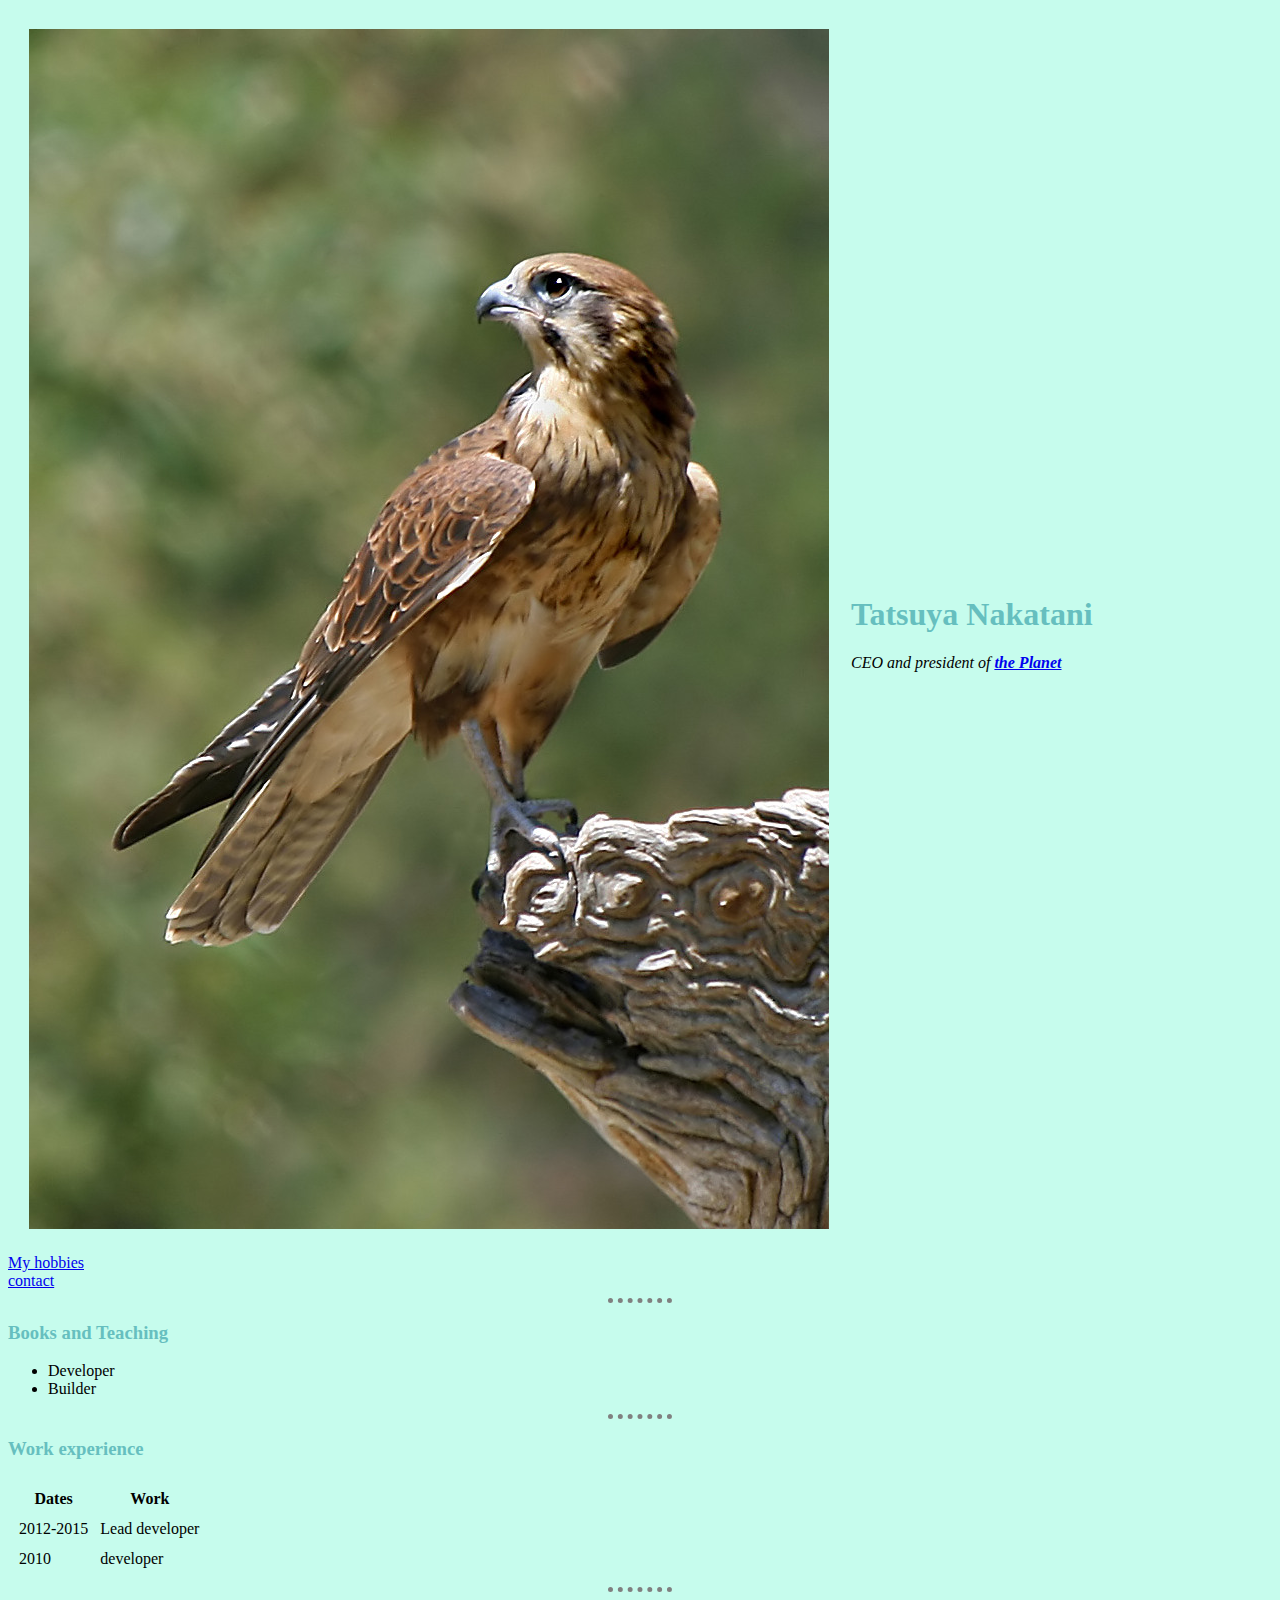
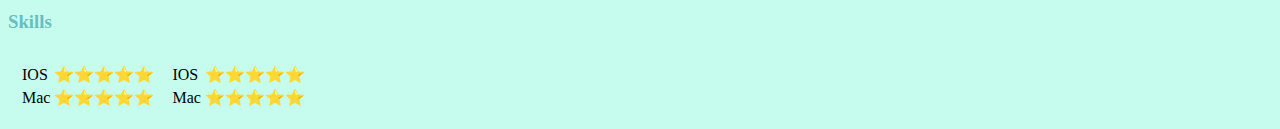
<file: HTML Personal site/index.html>
<!DOCTYPE html>
<html lang="en" dir="ltr">
  <head>
    <meta charset="utf-8">
    <title>Tats's Personal site</title>


       <link rel="stylesheet" href="css/styles.css">

     </head>




    <body>
  <table cellspacing = "20">
    <tr>
      <td><img src="falcon.jpg" alt=""></td>
      <td>  <h1> Tatsuya Nakatani </h1>
        <p> <em>CEO and president of <strong><a href="earth.jpeg">the Planet</a></strong></td>
    </tr>
  </table  >


    <a href="Hobbies.html">My hobbies</a>
    <br>
    <a href="contact.html">contact</a>


    <hr>
    <h3>Books and Teaching</h3>
    <ul>
      <li>Developer</li>
      <li>Builder</li>
    </ul>

    <hr>
    <h3>Work experience</h3>

    <table cellspacing = "10">
      <thead>
        <tr>
          <th>Dates</th>
          <th>Work</th>
        </tr>
      </thead>
      <tbody>

      </tbody>
      <tfoot>

      </tfoot>
      <tr>
        <td>2012-2015</td>
        <td>Lead developer</td>
      </tr>
      <tr>
        <td>2010</td>
         <td>developer</td>
      </tr>
    </table>
    <hr>
    <h3>Skills</h3>

    <table cellspacing = "10">
    <tr>
      <td>  <table>
          <tr>
          <td>IOS</td>
          <td>⭐️⭐️⭐️⭐️⭐️</td>
          </tr>
          <tr>
          <td>Mac</td>
          <td>⭐️⭐️⭐️⭐️⭐️</td>
          </tr>
        </table></td>
      <td>  <table>
          <tr>
          <td>IOS</td>
          <td>⭐️⭐️⭐️⭐️⭐️</td>
          </tr>
          <tr>
          <td>Mac</td>
          <td>⭐️⭐️⭐️⭐️⭐️</td>
          </tr>
        </table></td>
    </tr>



  </body>
</html>
</file>
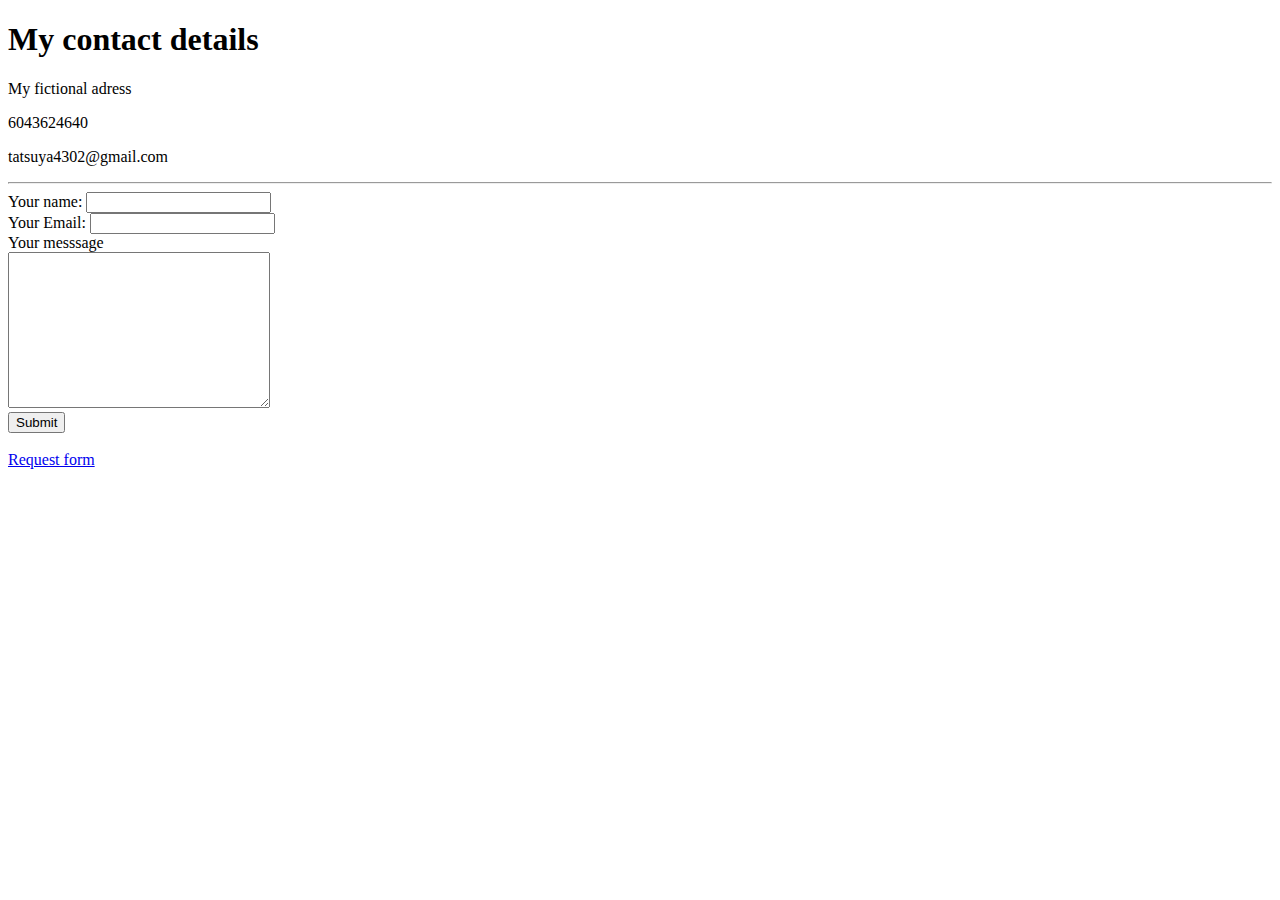
<file: HTML Personal site/contact.html>
<!DOCTYPE html>
<html lang="en" dir="ltr">
  <head>
    <meta charset="utf-8">
    <title>Contact Me</title>
     <link rel="stylesheet" href="contact.css">
  </head>
  <body>

    <h1>My contact details</h1>
      <p>My fictional adress</p>
      <p>6043624640</p>
      <p>tatsuya4302@gmail.com</p>
    <hr>
    <form  action="<a href="mailto:tatsuya4302@gmail.com" method="post"enctype="text/plain">
       <label > Your name:</label>
       <input type="text" name="yourName" value=""><br>
       <label > Your Email:</label>
       <input type="email" name="yourEmail" value=""><br>
       <label >Your messsage</label><br>
       <textarea name="yourMessage" rows="10" cols="30"></textarea><br>
       <input type="submit" name="" >
     </form>
     <br>
       <a href="form.html">Request form</a>


  </body>
</html>
</file>
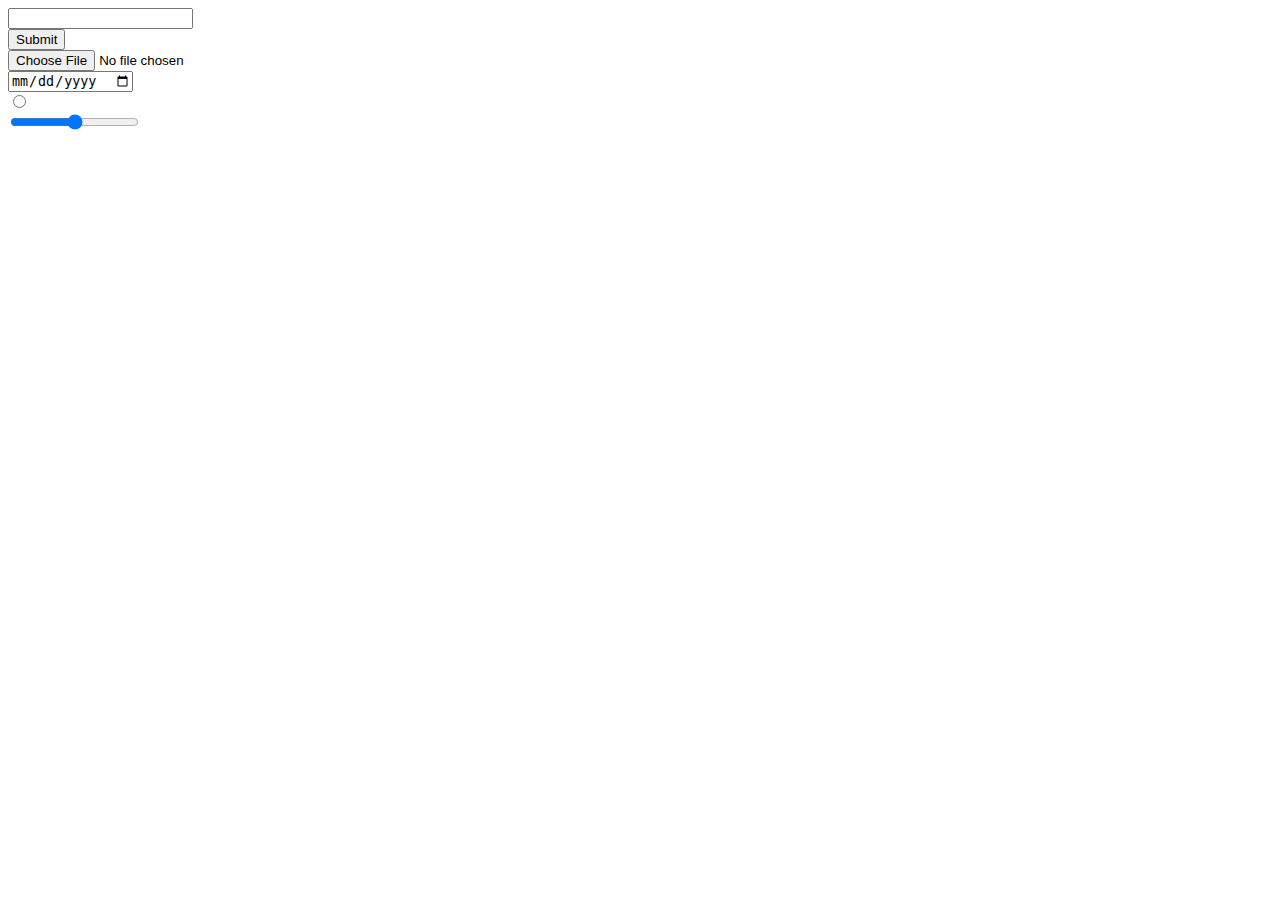
<file: HTML Personal site/form.html>
<!DOCTYPE html>
<html lang="en" dir="ltr">
  <head>
    <meta charset="utf-8">
    <title>form request</title>
  </head>
  <body>
    <form class="" action="index.html" method="post">
      <input type="text"><br>
      <input type="submit"><br>
      <input type="file"><br>
      <input type="date"><br>
      <input type="radio"><br>
      <input type="range"><br>

    </form>
  </body>
</html>
</file>
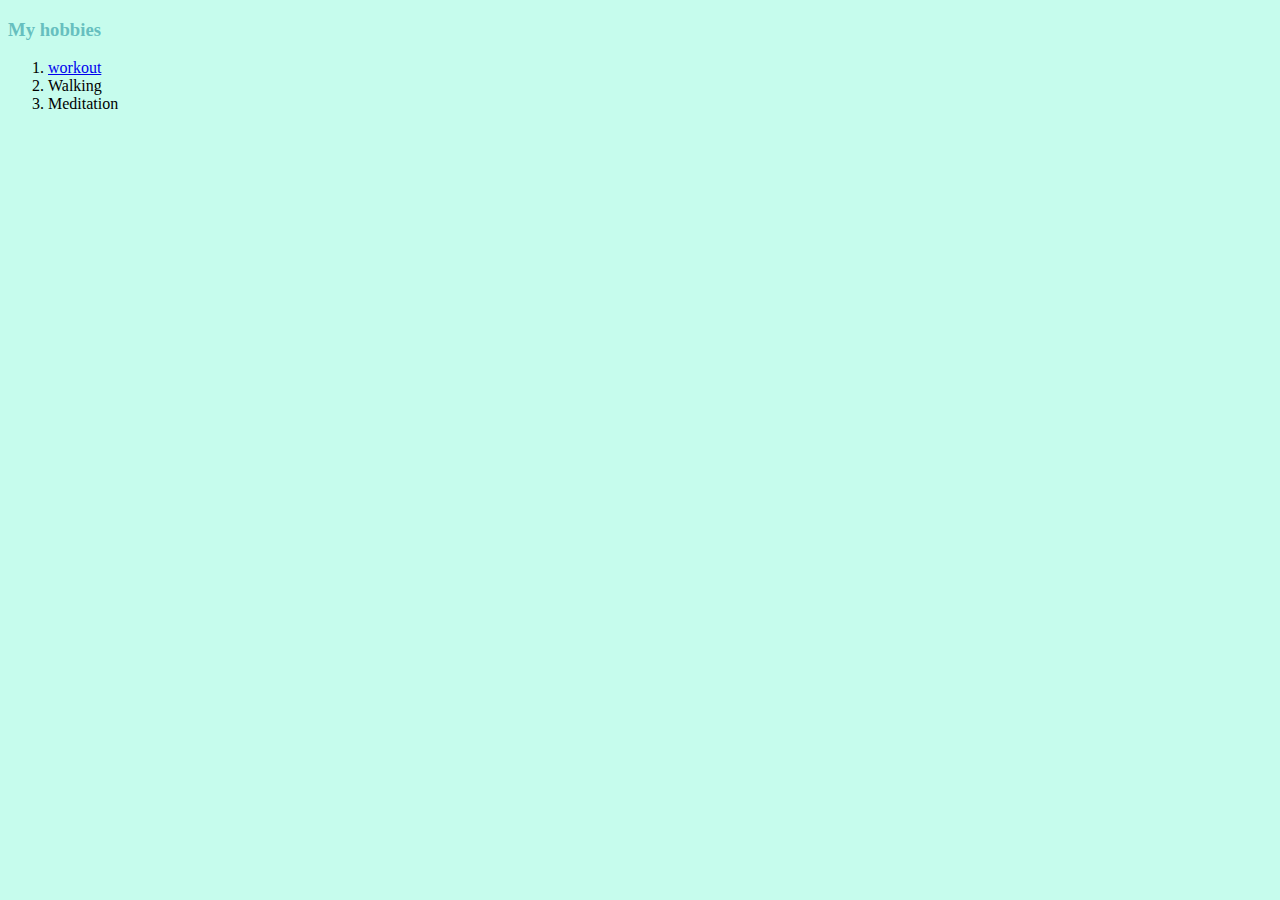
<file: HTML Personal site/Hobbies.html>
<!DOCTYPE html>
<html lang="en" dir="ltr">
  <head>
    <meta charset="utf-8">
    <title>My hobbies</title>
     <link rel="stylesheet" href="css/styles.css">
  </head>
  <body>
    <h3>My hobbies</h3>
    <ol>
      <li><a href="https://www.instagram.com/tats.430/">workout</a></li>
      <li>Walking</li>
      <li>Meditation</li>
    </ol>
  </body>
</html>
</file>
<file: HTML Personal site/css/styles.css>
body {
  background-color: #c6fced;
}
    h1{
      color: #66BFBF;
    }

    h3 {
        color: #66BFBF;
    }
   hr {
     border-color:grey;
     border-style: dotted none none;
     border-width:5px;
     height: 0px;
     width: 5%;



   }
</file>
<file: HTML Personal site/contact.css>
body {
    display: block;
    margin: 8px;
    background-colo #65d6ce;
}
</file>
